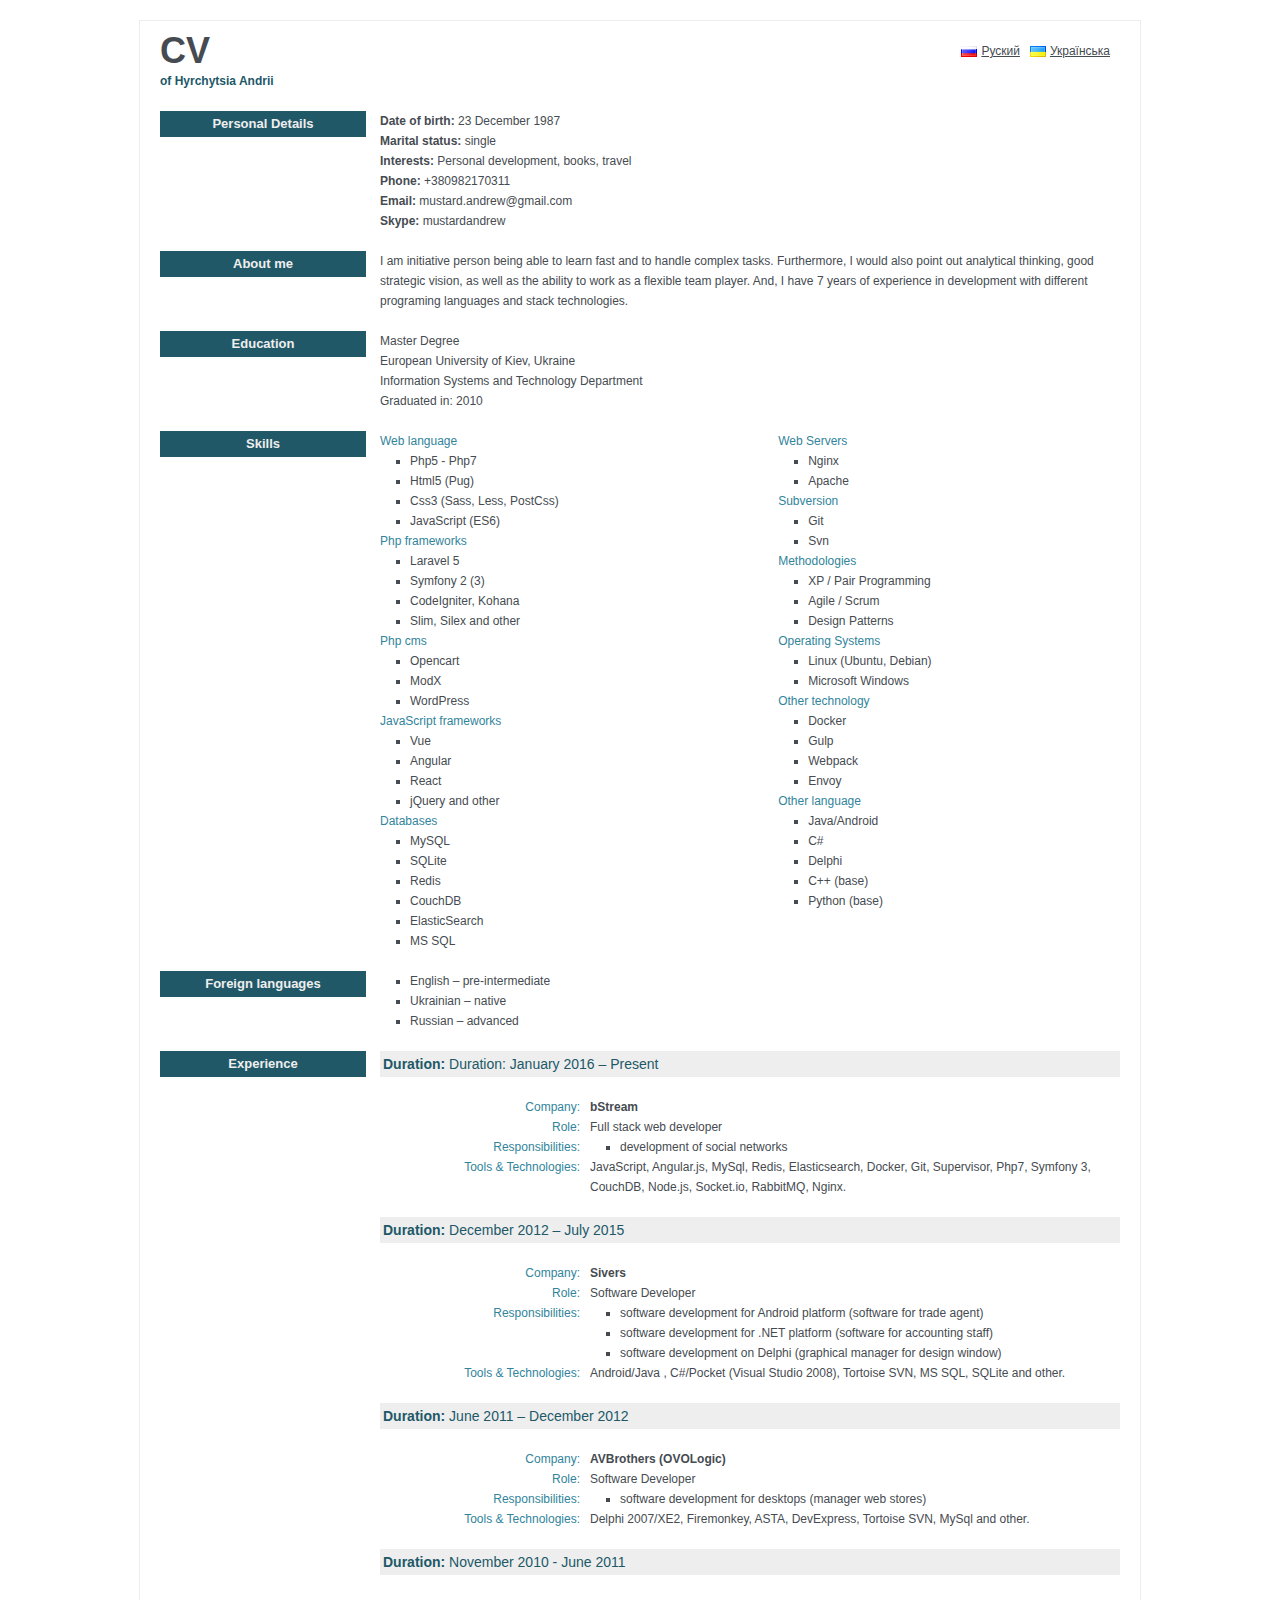
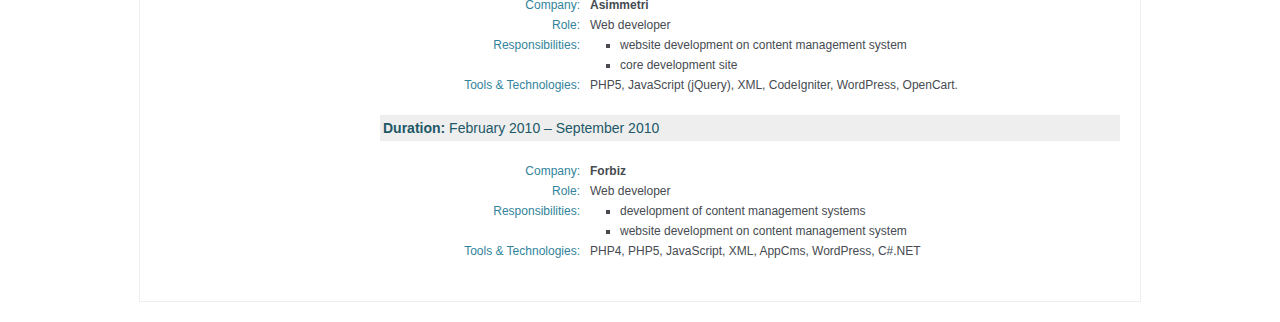
<file: index.html>
<!DOCTYPE html PUBLIC "-//W3C//DTD XHTML 1.0 Strict//EN" "http://www.w3.org/TR/xhtml1/DTD/xhtml1-strict.dtd">
<html xmlns="http://www.w3.org/1999/xhtml">
<head>

    <meta http-equiv="Content-Type" content="text/html;charset=UTF-8" />

    <title>CV of Hyrchytsia Andrii</title>

    <meta name="keywords" content="CV, Hyrchytsia Andrii" />
    <meta name="description" content="CV of Hyrchytsia Andrii" />

    <meta name="author" content="Hyrchytsia Andrii" />

    <link rel="stylesheet" type="text/css" href="styles/reset.css" media="all" />
    <link rel="stylesheet" type="text/css" href="styles/main.css" media="all" />

</head>

<body>
    <div id="wrapper">

        <div id="resume">

            <div id="lang">
                <ul>
                    <li><a href="/ru.html" class="lang-ru">Руский</a></li>
                    <li><a href="/ua.html" class="lang-ua">Українська</a></li>
                </ul>
            </div>

            <div class="container">
                <h1>CV</h1>
                <div class="authorname">
                    of Hyrchytsia Andrii
                </div>
            </div>

            <div class="container">
                <h2>Personal Details</h2>
                <div class="content">
                    <p><strong>Date of birth:</strong> 23 December 1987</p>
                    <p><strong>Marital status:</strong> single</p>
                    <p><strong>Interests:</strong> Personal development, books, travel</p>
                    <p><strong>Phone:</strong> +380982170311</p>
                    <p><strong>Email:</strong> mustard.andrew@gmail.com</p>
                    <p><strong>Skype:</strong> mustardandrew</p>
                </div>
            </div>

            <div class="container">
                <h2>About me</h2>
                <div class="content">
                    <p>I am initiative person being able to learn fast and to handle complex tasks. Furthermore, I would also point out analytical thinking, good strategic vision, as well as the ability to work as a flexible team player. And, I have 7 years of experience in development with different programing languages and stack technologies.</p>
                </div>
            </div>

            <div class="container">
                <h2>Education</h2>
                <div class="content">
                    <p>Master Degree</p>
                    <p>European University of Kiev, Ukraine</p>
                    <p>Information Systems and Technology Department</p>
                    <p>Graduated in: 2010</p>
                </div>
            </div>

            <!--skills-->
            <div class="container">
                <h2>Skills</h2>
                <div class="content">
                    <table>
                        <tr>
                            <td class="left-column">
                                <h3>Web language</h3>
                                <ul>
                                    <li>Php5 - Php7</li>
                                    <li>Html5 (Pug)</li>
                                    <li>Css3 (Sass, Less, PostCss)</li>
                                    <li>JavaScript (ES6)</li>
                                </ul>

                                <h3>Php frameworks</h3>
                                <ul>
                                    <li>Laravel 5</li>
                                    <li>Symfony 2 (3)</li>
                                    <li>CodeIgniter, Kohana</li>
                                    <li>Slim, Silex and other</li>
                                </ul>

                                <h3>Php cms</h3>
                                <ul>
                                    <li>Opencart</li>
                                    <li>ModX</li>
                                    <li>WordPress</li>
                                </ul>

                                <h3>JavaScript frameworks</h3>
                                <ul>
                                    <li>Vue</li>
                                    <li>Angular</li>
                                    <li>React</li>
                                    <li>jQuery and other</li>
                                </ul>

                                <h3>Databases</h3>
                                <ul>
                                    <li>MySQL</li>
                                    <li>SQLite</li>
                                    <li>Redis</li>
                                    <li>CouchDB</li>
                                    <li>ElasticSearch</li>
                                    <li>MS SQL</li>
                                </ul>

                            </td>
                            <td class="right-column">

                                <h3>Web Servers</h3>
                                <ul>
                                    <li>Nginx</li>
                                    <li>Apache</li>
                                </ul>

                                <h3>Subversion</h3>
                                <ul>
                                    <li>Git</li>
                                    <li>Svn</li>
                                </ul>

                                <h3>Methodologies</h3>
                                <ul>
                                    <li>XP / Pair Programming</li>
                                    <li>Agile / Scrum</li>
                                    <li>Design Patterns</li>
                                </ul>

                                <h3>Operating Systems</h3>
                                <ul>
                                    <li>Linux (Ubuntu, Debian)</li>
                                    <li>Microsoft Windows</li>
                                </ul>

                                <h3>Other technology</h3>
                                <ul>
                                    <li>Docker</li>
                                    <li>Gulp</li>
                                    <li>Webpack</li>
                                    <li>Envoy</li>
                                </ul>

                                <h3>Other language</h3>
                                <ul>
                                    <li>Java/Android</li>
                                    <li>C#</li>
                                    <li>Delphi</li>
                                    <li>C++ (base)</li>
                                    <li>Python (base)</li>
                                </ul>

                            </td>
                        </tr>
                    </table>
                </div>
            </div>
            <!--end skills-->

            <div class="container">
                <h2>Foreign languages</h2>
                <div class="content">
                    <ul>
                        <li>English – pre-intermediate</li>
                        <li>Ukrainian – native</li>
                        <li>Russian – advanced</li>
                    </ul>
                </div>
            </div>

            <div class="container">

                <h2>Experience</h2>

                <div class="content">

                    <!-- bStream -->
                    <table>
                        <tr>
                            <th colspan="2"><strong>Duration:</strong> Duration: January 2016 – Present</th>
                        </tr>
                        <tr><td colspan="2">&nbsp;</td></tr>
                        <tr>
                            <td class="title-col"><h3>Company:</h3></td>
                            <td><strong>bStream</strong></td>
                        </tr>
                        <tr>
                            <td class="title-col"><h3>Role:</h3></td>
                            <td> Full stack web developer</td>
                        </tr>
                        <tr>
                            <td class="title-col"><h3>Responsibilities:</h3></td>
                            <td>
                                <ul>
                                    <li>development of social networks</li>
                                </ul>
                            </td>
                        </tr>
                        <tr>
                            <td class="title-col"><h3>Tools &amp; Technologies:</h3></td>
                            <td>JavaScript, Angular.js, MySql, Redis, Elasticsearch, Docker, Git, Supervisor, Php7, Symfony 3, CouchDB, Node.js, Socket.io, RabbitMQ, Nginx.</td>
                        </tr>
                        <tr><td colspan="2">&nbsp;</td></tr>
                    </table><!-- end bStream -->

                    <!-- Sivers -->
                    <table>
                        <tr>
                            <th colspan="2"><strong>Duration:</strong> December 2012 – July 2015</th>
                        </tr>
                        <tr><td colspan="2">&nbsp;</td></tr>
                        <tr>
                            <td class="title-col"><h3>Company:</h3></td>
                            <td><strong>Sivers</strong></td>
                        </tr>
                        <tr>
                            <td class="title-col"><h3>Role:</h3></td>
                            <td>Software Developer</td>
                        </tr>
                        <tr>
                            <td class="title-col"><h3>Responsibilities:</h3></td>
                            <td>
                                <ul>
                                    <li>software development for Android platform (software for trade agent)</li>
                                    <li>software development for .NET platform (software for accounting staff)</li>
                                    <li>software development on Delphi (graphical manager for design window)</li>
                                </ul>
                            </td>
                        </tr>
                        <tr>
                            <td class="title-col"><h3>Tools &amp; Technologies:</h3></td>
                            <td>Android/Java , C#/Pocket (Visual Studio 2008), Tortoise SVN, MS SQL, SQLite and other.</td>
                        </tr>
                        <tr><td colspan="2">&nbsp;</td></tr>
                    </table><!-- end Sivers -->

                    <!-- AVBrothers (OVOLogic) -->
                    <table>
                        <tr>
                            <th colspan="2"><strong>Duration:</strong> June 2011 – December 2012</th>
                        </tr>
                        <tr><td colspan="2">&nbsp;</td></tr>
                        <tr>
                            <td class="title-col"><h3>Company:</h3></td>
                            <td><strong>AVBrothers (OVOLogic)</strong></td>
                        </tr>
                        <tr>
                            <td class="title-col"><h3>Role:</h3></td>
                            <td>Software Developer</td>
                        </tr>
                        <tr>
                            <td class="title-col"><h3>Responsibilities:</h3></td>
                            <td>
                                <ul>
                                    <li>software development for desktops (manager web stores)</li>
                                </ul>
                            </td>
                        </tr>
                        <tr>
                            <td class="title-col"><h3>Tools &amp; Technologies:</h3></td>
                            <td>Delphi 2007/XE2, Firemonkey, ASTA, DevExpress, Tortoise SVN, MySql and other.</td>
                        </tr>
                        <tr><td colspan="2">&nbsp;</td></tr>
                    </table><!-- end AVBrothers (OVOLogic) -->

                    <!-- Asimmetri -->
                    <table>
                        <tr>
                            <th colspan="2"><strong>Duration:</strong> November 2010 - June 2011</th>
                        </tr>
                        <tr><td colspan="2">&nbsp;</td></tr>
                        <tr>
                            <td class="title-col"><h3>Company:</h3></td>
                            <td><strong>Asimmetri</strong></td>
                        </tr>
                        <tr>
                            <td class="title-col"><h3>Role:</h3></td>
                            <td>Web developer</td>
                        </tr>
                        <tr>
                            <td class="title-col"><h3>Responsibilities:</h3></td>
                            <td>
                                <ul>
                                    <li>website development on content management system</li>
                                    <li>core development site</li>
                                </ul>
                            </td>
                        </tr>
                        <tr>
                            <td class="title-col"><h3>Tools &amp; Technologies:</h3></td>
                            <td>PHP5, JavaScript (jQuery), XML, CodeIgniter, WordPress, OpenCart.</td>
                        </tr>
                        <tr><td colspan="2">&nbsp;</td></tr>
                    </table><!-- Asimmetri -->

                    <!-- Forbiz -->
                    <table>
                        <tr>
                            <th colspan="2"><strong>Duration:</strong> February 2010 – September 2010</th>
                        </tr>
                        <tr><td colspan="2">&nbsp;</td></tr>
                        <tr>
                            <td class="title-col"><h3>Company:</h3></td>
                            <td><strong>Forbiz</strong></td>
                        </tr>
                        <tr>
                            <td class="title-col"><h3>Role:</h3></td>
                            <td>Web developer</td>
                        </tr>
                        <tr>
                            <td class="title-col"><h3>Responsibilities:</h3></td>
                            <td>
                                <ul>
                                    <li>development of content management systems</li>
                                    <li>website development on content management system</li>
                                </ul>
                            </td>
                        </tr>
                        <tr>
                            <td class="title-col"><h3>Tools &amp; Technologies:</h3></td>
                            <td>PHP4, PHP5, JavaScript, XML, AppCms, WordPress, C#.NET</td>
                        </tr>
                        <tr><td colspan="2">&nbsp;</td></tr>
                    </table><!-- Forbiz -->                 

                </div>
            </div>

        </div>

    </div>
</body>
</file>
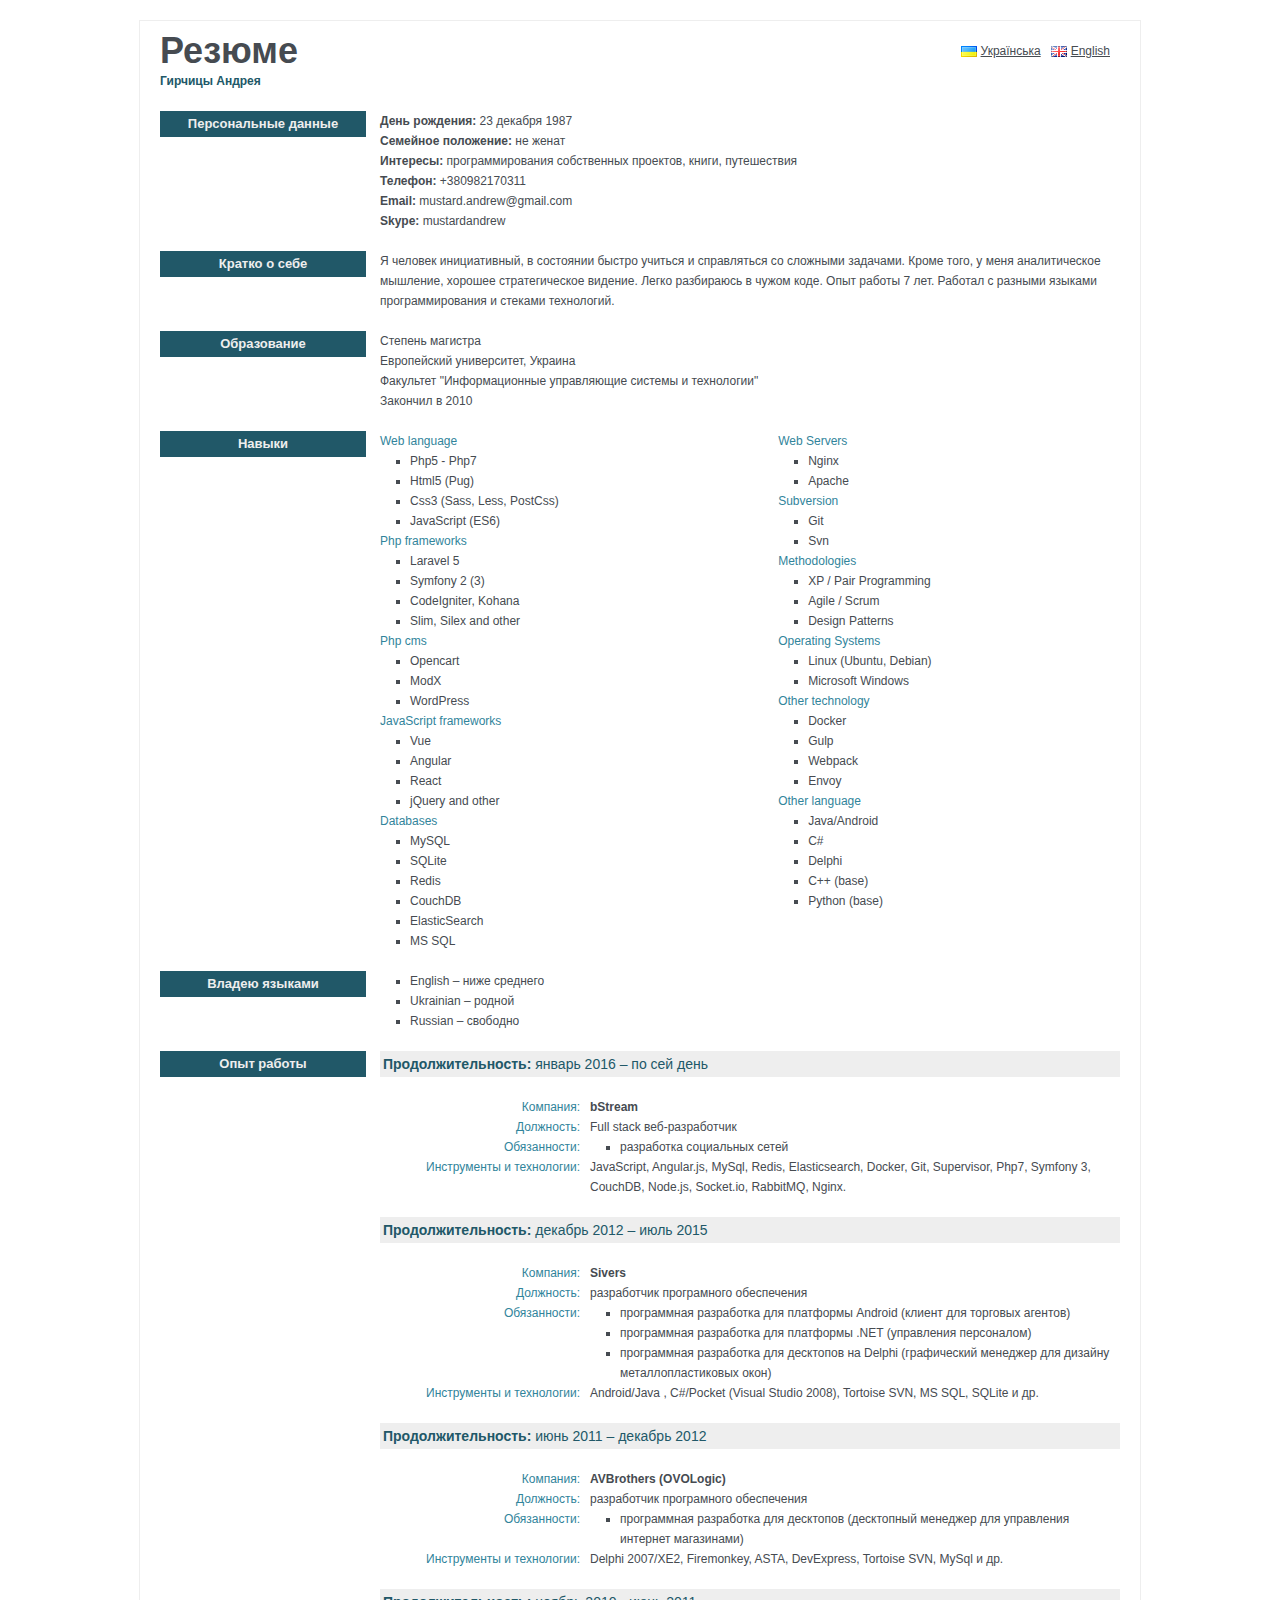
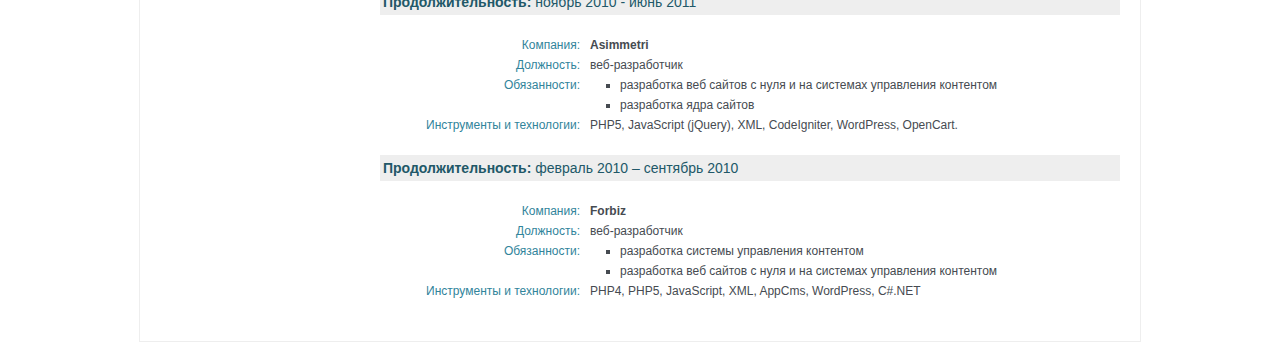
<file: ru.html>
<!DOCTYPE html PUBLIC "-//W3C//DTD XHTML 1.0 Strict//EN" "http://www.w3.org/TR/xhtml1/DTD/xhtml1-strict.dtd">
<html xmlns="http://www.w3.org/1999/xhtml">
<head>

    <meta http-equiv="Content-Type" content="text/html;charset=UTF-8" />

    <title>Резюме Гирчицы Андрея</title>

    <meta name="keywords" content="Резюме, Гирчица Андрей" />
    <meta name="description" content="Резюме Гирчицы Андрея" />

    <meta name="author" content="Гирчица Андрей" />

    <link rel="stylesheet" type="text/css" href="styles/reset.css" media="all" />
    <link rel="stylesheet" type="text/css" href="styles/main.css" media="all" />

</head>

<body>
    <div id="wrapper">

        <div id="resume">

            <div id="lang">
                <ul>
                    <li><a href="/ua.html" class="lang-ua">Українська</a></li>
                    <li><a href="/" class="lang-gb">English</a></li>
                </ul>
            </div>

            <div class="container">
                <h1>Резюме</h1>
                <div class="authorname">
                    Гирчицы Андрея
                </div>
            </div>

            <div class="container">
                <h2>Персональные данные</h2>
                <div class="content">
                    <p><strong>День рождения:</strong> 23 декабря 1987</p>
                    <p><strong>Семейное положение:</strong> не женат</p>
                    <p><strong>Интересы:</strong> программирования собственных проектов, книги, путешествия</p>
                    <p><strong>Телефон:</strong> +380982170311</p>
                    <p><strong>Email:</strong> mustard.andrew@gmail.com</p>
                    <p><strong>Skype:</strong> mustardandrew</p>
                </div>
            </div>

            <div class="container">
                <h2>Кратко о себе</h2>
                <div class="content">
                    <p>Я человек инициативный, в состоянии быстро учиться и справляться со сложными задачами. Кроме того, у меня аналитическое мышление, хорошее стратегическое видение. Легко разбираюсь в чужом коде. Опыт работы 7 лет. Работал с разными языками программирования и стеками технологий.</p>
                </div>
            </div>

            <div class="container">
                <h2>Образование</h2>
                <div class="content">
                    <p>Степень магистра</p>
                    <p>Европейский университет, Украина</p>
                    <p>Факультет "Информационные управляющие системы и технологии"</p>
                    <p>Закончил в 2010</p>
                </div>
            </div>

            <!--skills-->
            <div class="container">
                <h2>Навыки</h2>
                <div class="content">
                    <table>
                        <tr>
                            <td class="left-column">
                                <h3>Web language</h3>
                                <ul>
                                    <li>Php5 - Php7</li>
                                    <li>Html5 (Pug)</li>
                                    <li>Css3 (Sass, Less, PostCss)</li>
                                    <li>JavaScript (ES6)</li>
                                </ul>

                                <h3>Php frameworks</h3>
                                <ul>
                                    <li>Laravel 5</li>
                                    <li>Symfony 2 (3)</li>
                                    <li>CodeIgniter, Kohana</li>
                                    <li>Slim, Silex and other</li>
                                </ul>

                                <h3>Php cms</h3>
                                <ul>
                                    <li>Opencart</li>
                                    <li>ModX</li>
                                    <li>WordPress</li>
                                </ul>

                                <h3>JavaScript frameworks</h3>
                                <ul>
                                    <li>Vue</li>
                                    <li>Angular</li>
                                    <li>React</li>
                                    <li>jQuery and other</li>
                                </ul>

                                <h3>Databases</h3>
                                <ul>
                                    <li>MySQL</li>
                                    <li>SQLite</li>
                                    <li>Redis</li>
                                    <li>CouchDB</li>
                                    <li>ElasticSearch</li>
                                    <li>MS SQL</li>
                                </ul>

                            </td>
                            <td class="right-column">

                                <h3>Web Servers</h3>
                                <ul>
                                    <li>Nginx</li>
                                    <li>Apache</li>
                                </ul>

                                <h3>Subversion</h3>
                                <ul>
                                    <li>Git</li>
                                    <li>Svn</li>
                                </ul>

                                <h3>Methodologies</h3>
                                <ul>
                                    <li>XP / Pair Programming</li>
                                    <li>Agile / Scrum</li>
                                    <li>Design Patterns</li>
                                </ul>

                                <h3>Operating Systems</h3>
                                <ul>
                                    <li>Linux (Ubuntu, Debian)</li>
                                    <li>Microsoft Windows</li>
                                </ul>

                                <h3>Other technology</h3>
                                <ul>
                                    <li>Docker</li>
                                    <li>Gulp</li>
                                    <li>Webpack</li>
                                    <li>Envoy</li>
                                </ul>

                                <h3>Other language</h3>
                                <ul>
                                    <li>Java/Android</li>
                                    <li>C#</li>
                                    <li>Delphi</li>
                                    <li>C++ (base)</li>
                                    <li>Python (base)</li>
                                </ul>

                            </td>
                        </tr>
                    </table>
                </div>
            </div>
            <!--end skills-->

            <div class="container">
                <h2>Владею языками</h2>
                <div class="content">
                    <ul>
                        <li>English – ниже среднего</li>
                        <li>Ukrainian – родной</li>
                        <li>Russian – свободно</li>
                    </ul>
                </div>
            </div>

            <div class="container">

                <h2>Опыт работы</h2>

                <div class="content">

                    <!-- bStream -->
                    <table>
                        <tr>
                            <th colspan="2"><strong>Продолжительность:</strong> январь 2016 – по сей день</th>
                        </tr>
                        <tr><td colspan="2">&nbsp;</td></tr>
                        <tr>
                            <td class="title-col"><h3>Компания:</h3></td>
                            <td><strong>bStream</strong></td>
                        </tr>
                        <tr>
                            <td class="title-col"><h3>Должность:</h3></td>
                            <td>Full stack веб-разработчик</td>
                        </tr>
                        <tr>
                            <td class="title-col"><h3>Обязанности:</h3></td>
                            <td>
                                <ul>
                                    <li>разработка социальных сетей</li>
                                </ul>
                            </td>
                        </tr>
                        <tr>
                            <td class="title-col"><h3>Инструменты и технологии:</h3></td>
                            <td>JavaScript, Angular.js, MySql, Redis, Elasticsearch, Docker, Git, Supervisor, Php7, Symfony 3, CouchDB, Node.js, Socket.io, RabbitMQ, Nginx.</td>
                        </tr>
                        <tr><td colspan="2">&nbsp;</td></tr>
                    </table><!-- end bStream -->

                    <!-- Sivers -->
                    <table>
                        <tr>
                            <th colspan="2"><strong>Продолжительность:</strong> декабрь 2012 – июль 2015</th>
                        </tr>
                        <tr><td colspan="2">&nbsp;</td></tr>
                        <tr>
                            <td class="title-col"><h3>Компания:</h3></td>
                            <td><strong>Sivers</strong></td>
                        </tr>
                        <tr>
                            <td class="title-col"><h3>Должность:</h3></td>
                            <td>разработчик програмного обеспечения</td>
                        </tr>
                        <tr>
                            <td class="title-col"><h3>Обязанности:</h3></td>
                            <td>
                                <ul>
                                    <li>программная разработка для платформы Android (клиент для торговых агентов)</li>
                                    <li>программная разработка для платформы .NET (управления персоналом)</li>
                                    <li>программная разработка для десктопов на Delphi (графический менеджер для дизайну металлопластиковых окон)</li>
                                </ul>
                            </td>
                        </tr>
                        <tr>
                            <td class="title-col"><h3>Инструменты и технологии:</h3></td>
                            <td>Android/Java , C#/Pocket (Visual Studio 2008), Tortoise SVN, MS SQL, SQLite и др.</td>
                        </tr>
                        <tr><td colspan="2">&nbsp;</td></tr>
                    </table><!-- end Sivers -->

                    <!-- AVBrothers (OVOLogic) -->
                    <table>
                        <tr>
                            <th colspan="2"><strong>Продолжительность:</strong> июнь 2011 – декабрь 2012</th>
                        </tr>
                        <tr><td colspan="2">&nbsp;</td></tr>
                        <tr>
                            <td class="title-col"><h3>Компания:</h3></td>
                            <td><strong>AVBrothers (OVOLogic)</strong></td>
                        </tr>
                        <tr>
                            <td class="title-col"><h3>Должность:</h3></td>
                            <td>разработчик програмного обеспечения</td>
                        </tr>
                        <tr>
                            <td class="title-col"><h3>Обязанности:</h3></td>
                            <td>
                                <ul>
                                    <li>программная разработка для десктопов  (десктопный менеджер для управления интернет магазинами)</li>
                                </ul>
                            </td>
                        </tr>
                        <tr>
                            <td class="title-col"><h3>Инструменты и технологии:</h3></td>
                            <td>Delphi 2007/XE2, Firemonkey, ASTA, DevExpress, Tortoise SVN, MySql и др.</td>
                        </tr>
                        <tr><td colspan="2">&nbsp;</td></tr>
                    </table><!-- end AVBrothers (OVOLogic) -->

                    <!-- Asimmetri -->
                    <table>
                        <tr>
                            <th colspan="2"><strong>Продолжительность:</strong> ноябрь 2010 - июнь 2011</th>
                        </tr>
                        <tr><td colspan="2">&nbsp;</td></tr>
                        <tr>
                            <td class="title-col"><h3>Компания:</h3></td>
                            <td><strong>Asimmetri</strong></td>
                        </tr>
                        <tr>
                            <td class="title-col"><h3>Должность:</h3></td>
                            <td>веб-разработчик</td>
                        </tr>
                        <tr>
                            <td class="title-col"><h3>Обязанности:</h3></td>
                            <td>
                                <ul>
                                    <li>разработка веб сайтов с нуля и на системах управления контентом</li>
                                    <li>разработка ядра сайтов</li>
                                </ul>
                            </td>
                        </tr>
                        <tr>
                            <td class="title-col"><h3>Инструменты и технологии:</h3></td>
                            <td>PHP5, JavaScript (jQuery), XML, CodeIgniter, WordPress, OpenCart.</td>
                        </tr>
                        <tr><td colspan="2">&nbsp;</td></tr>
                    </table><!-- Asimmetri -->

                    <!-- Forbiz -->
                    <table>
                        <tr>
                            <th colspan="2"><strong>Продолжительность:</strong> февраль 2010 – сентябрь 2010</th>
                        </tr>
                        <tr><td colspan="2">&nbsp;</td></tr>
                        <tr>
                            <td class="title-col"><h3>Компания:</h3></td>
                            <td><strong>Forbiz</strong></td>
                        </tr>
                        <tr>
                            <td class="title-col"><h3>Должность:</h3></td>
                            <td>веб-разработчик</td>
                        </tr>
                        <tr>
                            <td class="title-col"><h3>Обязанности:</h3></td>
                            <td>
                                <ul>
                                    <li>разработка системы управления контентом</li>
                                    <li>разработка веб сайтов с нуля и на системах управления контентом</li>
                                </ul>
                            </td>
                        </tr>
                        <tr>
                            <td class="title-col"><h3>Инструменты и технологии:</h3></td>
                            <td>PHP4, PHP5, JavaScript, XML, AppCms, WordPress, C#.NET</td>
                        </tr>
                        <tr><td colspan="2">&nbsp;</td></tr>
                    </table><!-- Forbiz -->                 

                </div>
            </div>

        </div>

    </div>
</body>
</file>
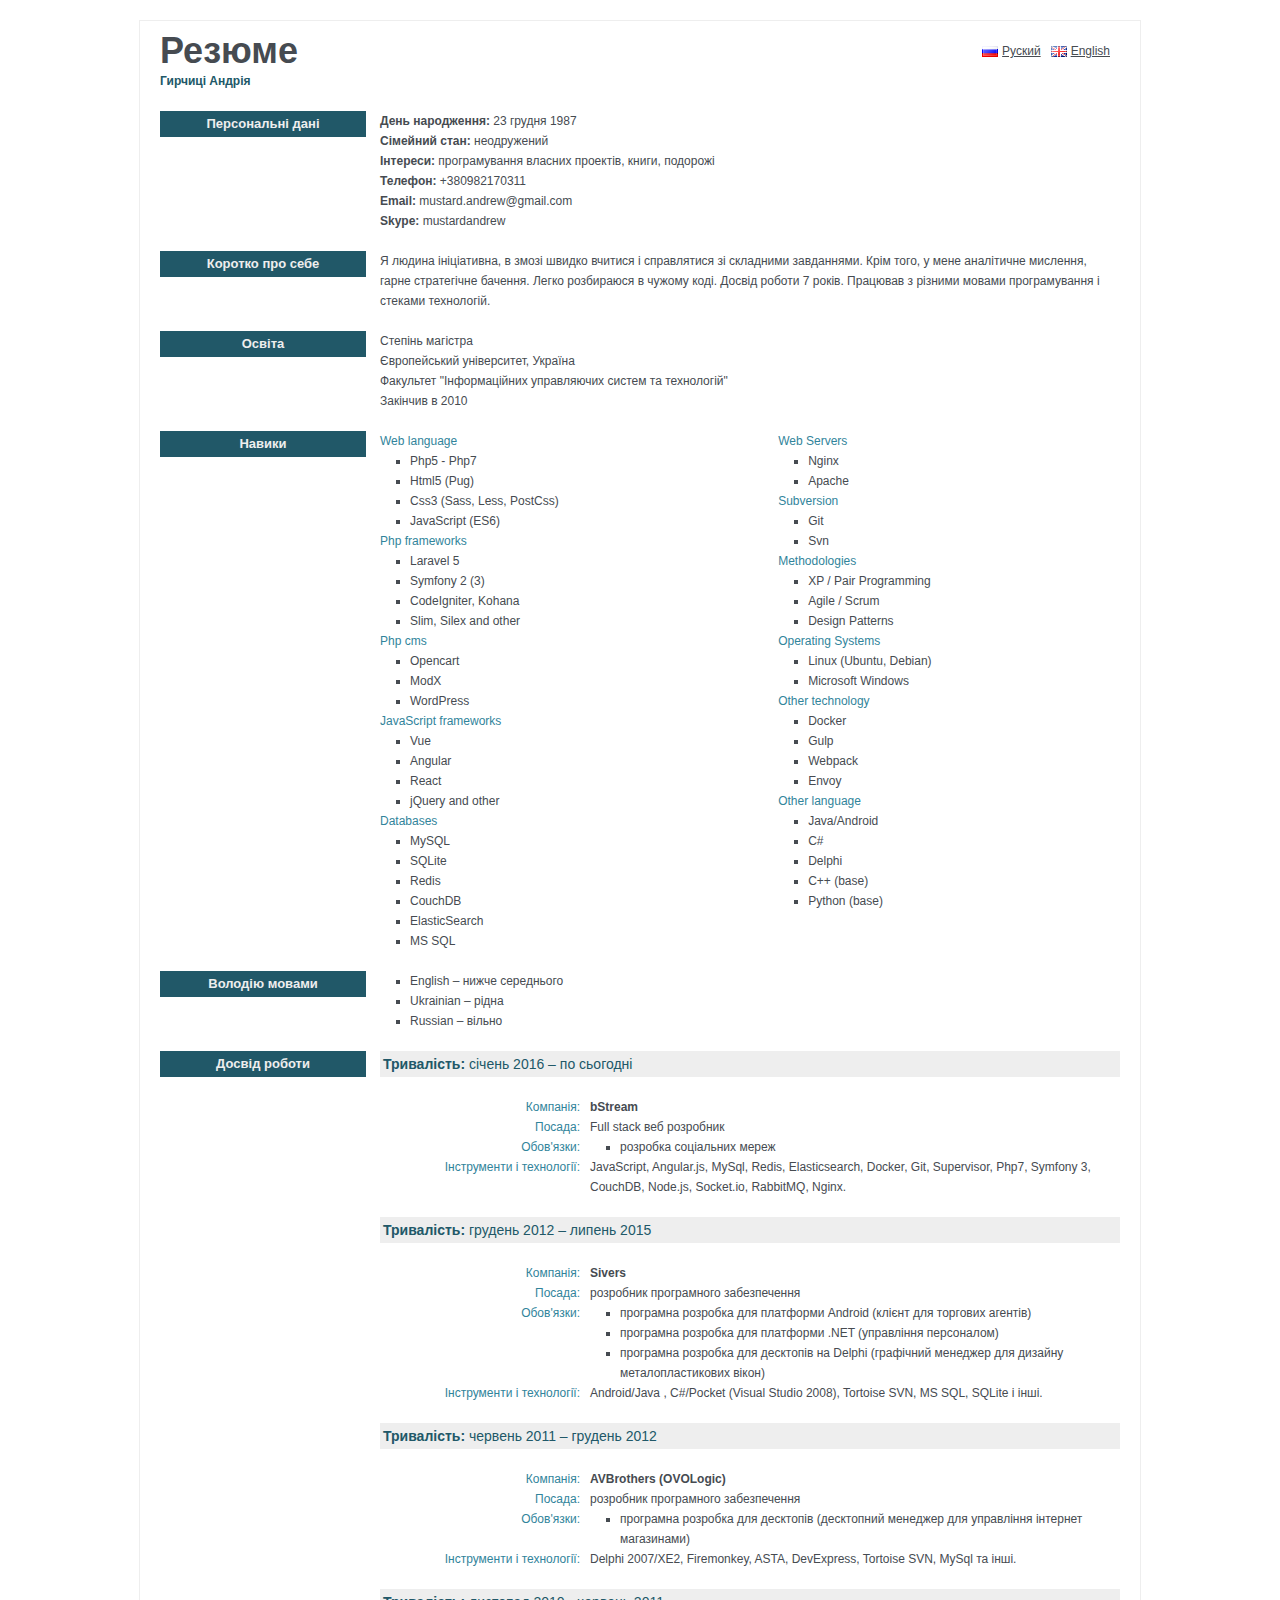
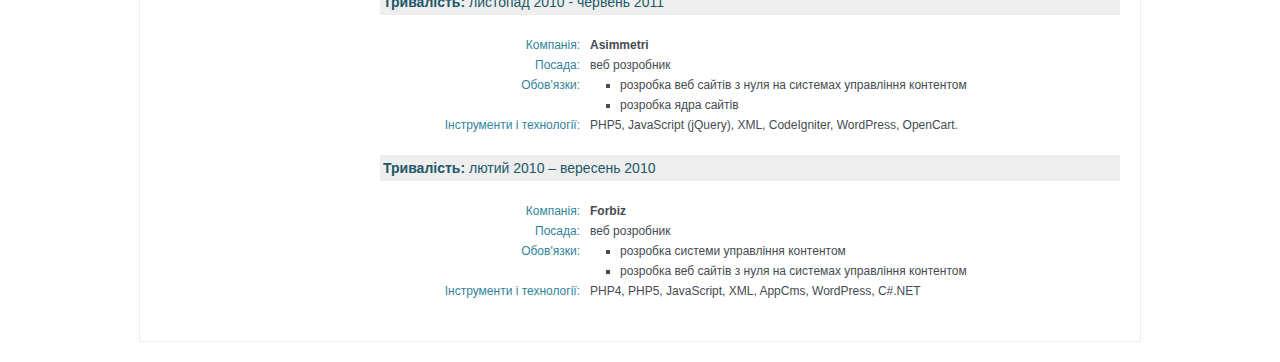
<file: ua.html>
<!DOCTYPE html PUBLIC "-//W3C//DTD XHTML 1.0 Strict//EN" "http://www.w3.org/TR/xhtml1/DTD/xhtml1-strict.dtd">
<html xmlns="http://www.w3.org/1999/xhtml">
<head>

    <meta http-equiv="Content-Type" content="text/html;charset=UTF-8" />

    <title>Резюме Гирчиці Андрія</title>

    <meta name="keywords" content="Резюме, Гирчиця Андрій" />
    <meta name="description" content="Резюме Гирчиці Андрія" />

    <meta name="author" content="Гирчиця Андрій" />

    <link rel="stylesheet" type="text/css" href="styles/reset.css" media="all" />
    <link rel="stylesheet" type="text/css" href="styles/main.css" media="all" />

</head>

<body>
    <div id="wrapper">

        <div id="resume">

            <div id="lang">
                <ul>
                    <li><a href="/ru.html" class="lang-ru">Руский</a></li>
                    <li><a href="/" class="lang-gb">English</a></li>
                </ul>
            </div>

            <div class="container">
                <h1>Резюме</h1>
                <div class="authorname">
                    Гирчиці Андрія
                </div>
            </div>

            <div class="container">
                <h2>Персональні дані</h2>
                <div class="content">
                    <p><strong>День народження:</strong> 23 грудня 1987</p>
                    <p><strong>Сімейний стан:</strong> неодружений</p>
                    <p><strong>Інтереси:</strong> програмування власних проектів, книги, подорожі</p>
                    <p><strong>Телефон:</strong> +380982170311</p>
                    <p><strong>Email:</strong> mustard.andrew@gmail.com</p>
                    <p><strong>Skype:</strong> mustardandrew</p>
                </div>
            </div>

            <div class="container">
                <h2>Коротко про себе</h2>
                <div class="content">
                    <p>Я людина ініціативна, в змозі швидко вчитися і справлятися зі складними завданнями. Крім того, у мене аналітичне мислення, гарне стратегічне бачення. Легко розбираюся в чужому коді. Досвід роботи 7 років. Працював з різними мовами програмування і стеками технологій.</p>
                </div>
            </div>

            <div class="container">
                <h2>Освіта</h2>
                <div class="content">
                    <p>Степінь магістра</p>
                    <p>Європейський університет, Україна</p>
                    <p>Факультет "Інформаційних управляючих систем та технологій"</p>
                    <p>Закінчив в 2010</p>
                </div>
            </div>

            <!--skills-->
            <div class="container">
                <h2>Навики</h2>
                <div class="content">
                    <table>
                        <tr>
                            <td class="left-column">
                                <h3>Web language</h3>
                                <ul>
                                    <li>Php5 - Php7</li>
                                    <li>Html5 (Pug)</li>
                                    <li>Css3 (Sass, Less, PostCss)</li>
                                    <li>JavaScript (ES6)</li>
                                </ul>

                                <h3>Php frameworks</h3>
                                <ul>
                                    <li>Laravel 5</li>
                                    <li>Symfony 2 (3)</li>
                                    <li>CodeIgniter, Kohana</li>
                                    <li>Slim, Silex and other</li>
                                </ul>

                                <h3>Php cms</h3>
                                <ul>
                                    <li>Opencart</li>
                                    <li>ModX</li>
                                    <li>WordPress</li>
                                </ul>

                                <h3>JavaScript frameworks</h3>
                                <ul>
                                    <li>Vue</li>
                                    <li>Angular</li>
                                    <li>React</li>
                                    <li>jQuery and other</li>
                                </ul>

                                <h3>Databases</h3>
                                <ul>
                                    <li>MySQL</li>
                                    <li>SQLite</li>
                                    <li>Redis</li>
                                    <li>CouchDB</li>
                                    <li>ElasticSearch</li>
                                    <li>MS SQL</li>
                                </ul>

                            </td>
                            <td class="right-column">

                                <h3>Web Servers</h3>
                                <ul>
                                    <li>Nginx</li>
                                    <li>Apache</li>
                                </ul>

                                <h3>Subversion</h3>
                                <ul>
                                    <li>Git</li>
                                    <li>Svn</li>
                                </ul>

                                <h3>Methodologies</h3>
                                <ul>
                                    <li>XP / Pair Programming</li>
                                    <li>Agile / Scrum</li>
                                    <li>Design Patterns</li>
                                </ul>

                                <h3>Operating Systems</h3>
                                <ul>
                                    <li>Linux (Ubuntu, Debian)</li>
                                    <li>Microsoft Windows</li>
                                </ul>

                                <h3>Other technology</h3>
                                <ul>
                                    <li>Docker</li>
                                    <li>Gulp</li>
                                    <li>Webpack</li>
                                    <li>Envoy</li>
                                </ul>

                                <h3>Other language</h3>
                                <ul>
                                    <li>Java/Android</li>
                                    <li>C#</li>
                                    <li>Delphi</li>
                                    <li>C++ (base)</li>
                                    <li>Python (base)</li>
                                </ul>

                            </td>
                        </tr>
                    </table>
                </div>
            </div>
            <!--end skills-->

            <div class="container">
                <h2>Володію мовами</h2>
                <div class="content">
                    <ul>
                        <li>English – нижче середнього</li>
                        <li>Ukrainian – рідна</li>
                        <li>Russian – вільно</li>
                    </ul>
                </div>
            </div>

            <div class="container">

                <h2>Досвід роботи</h2>

                <div class="content">

                    <!-- bStream -->
                    <table>
                        <tr>
                            <th colspan="2"><strong>Тривалість:</strong> січень 2016 – по сьогодні</th>
                        </tr>
                        <tr><td colspan="2">&nbsp;</td></tr>
                        <tr>
                            <td class="title-col"><h3>Компанія:</h3></td>
                            <td><strong>bStream</strong></td>
                        </tr>
                        <tr>
                            <td class="title-col"><h3>Посада:</h3></td>
                            <td>Full stack веб розробник</td>
                        </tr>
                        <tr>
                            <td class="title-col"><h3>Обов'язки:</h3></td>
                            <td>
                                <ul>
                                    <li>розробка соціальних мереж</li>
                                </ul>
                            </td>
                        </tr>
                        <tr>
                            <td class="title-col"><h3>Інструменти і технології:</h3></td>
                            <td>JavaScript, Angular.js, MySql, Redis, Elasticsearch, Docker, Git, Supervisor, Php7, Symfony 3, CouchDB, Node.js, Socket.io, RabbitMQ, Nginx.</td>
                        </tr>
                        <tr><td colspan="2">&nbsp;</td></tr>
                    </table><!-- end bStream -->

                    <!-- Sivers -->
                    <table>
                        <tr>
                            <th colspan="2"><strong>Тривалість:</strong> грудень 2012 – липень 2015</th>
                        </tr>
                        <tr><td colspan="2">&nbsp;</td></tr>
                        <tr>
                            <td class="title-col"><h3>Компанія:</h3></td>
                            <td><strong>Sivers</strong></td>
                        </tr>
                        <tr>
                            <td class="title-col"><h3>Посада:</h3></td>
                            <td>розробник програмного забезпечення</td>
                        </tr>
                        <tr>
                            <td class="title-col"><h3>Обов'язки:</h3></td>
                            <td>
                                <ul>
                                    <li>програмна розробка для платформи Android (клієнт для торгових агентів)</li>
                                    <li>програмна розробка для платформи .NET (управління персоналом)</li>
                                    <li>програмна розробка для десктопів на Delphi (графічний менеджер для дизайну металопластикових вікон)</li>
                                </ul>
                            </td>
                        </tr>
                        <tr>
                            <td class="title-col"><h3>Інструменти і технології:</h3></td>
                            <td>Android/Java , C#/Pocket (Visual Studio 2008), Tortoise SVN, MS SQL, SQLite і інші.</td>
                        </tr>
                        <tr><td colspan="2">&nbsp;</td></tr>
                    </table><!-- end Sivers -->

                    <!-- AVBrothers (OVOLogic) -->
                    <table>
                        <tr>
                            <th colspan="2"><strong>Тривалість:</strong> червень 2011 – грудень 2012</th>
                        </tr>
                        <tr><td colspan="2">&nbsp;</td></tr>
                        <tr>
                            <td class="title-col"><h3>Компанія:</h3></td>
                            <td><strong>AVBrothers (OVOLogic)</strong></td>
                        </tr>
                        <tr>
                            <td class="title-col"><h3>Посада:</h3></td>
                            <td>розробник програмного забезпечення</td>
                        </tr>
                        <tr>
                            <td class="title-col"><h3>Обов'язки:</h3></td>
                            <td>
                                <ul>
                                    <li>програмна розробка для десктопів (десктопний менеджер для управління інтернет магазинами)</li>
                                </ul>
                            </td>
                        </tr>
                        <tr>
                            <td class="title-col"><h3>Інструменти і технології:</h3></td>
                            <td>Delphi 2007/XE2, Firemonkey, ASTA, DevExpress, Tortoise SVN, MySql та інші.</td>
                        </tr>
                        <tr><td colspan="2">&nbsp;</td></tr>
                    </table><!-- end AVBrothers (OVOLogic) -->

                    <!-- Asimmetri -->
                    <table>
                        <tr>
                            <th colspan="2"><strong>Тривалість:</strong> листопад 2010 - червень 2011</th>
                        </tr>
                        <tr><td colspan="2">&nbsp;</td></tr>
                        <tr>
                            <td class="title-col"><h3>Компанія:</h3></td>
                            <td><strong>Asimmetri</strong></td>
                        </tr>
                        <tr>
                            <td class="title-col"><h3>Посада:</h3></td>
                            <td>веб розробник</td>
                        </tr>
                        <tr>
                            <td class="title-col"><h3>Обов'язки:</h3></td>
                            <td>
                                <ul>
                                    <li>розробка веб сайтів з нуля на системах управління контентом</li>
                                    <li>розробка ядра сайтів</li>
                                </ul>
                            </td>
                        </tr>
                        <tr>
                            <td class="title-col"><h3>Інструменти і технології:</h3></td>
                            <td>PHP5, JavaScript (jQuery), XML, CodeIgniter, WordPress, OpenCart.</td>
                        </tr>
                        <tr><td colspan="2">&nbsp;</td></tr>
                    </table><!-- Asimmetri -->

                    <!-- Forbiz -->
                    <table>
                        <tr>
                            <th colspan="2"><strong>Тривалість:</strong> лютий 2010 – вересень 2010</th>
                        </tr>
                        <tr><td colspan="2">&nbsp;</td></tr>
                        <tr>
                            <td class="title-col"><h3>Компанія:</h3></td>
                            <td><strong>Forbiz</strong></td>
                        </tr>
                        <tr>
                            <td class="title-col"><h3>Посада:</h3></td>
                            <td>веб розробник</td>
                        </tr>
                        <tr>
                            <td class="title-col"><h3>Обов'язки:</h3></td>
                            <td>
                                <ul>
                                    <li>розробка системи управління контентом</li>
                                    <li>розробка веб сайтів з нуля на системах управління контентом</li>
                                </ul>
                            </td>
                        </tr>
                        <tr>
                            <td class="title-col"><h3>Інструменти і технології:</h3></td>
                            <td>PHP4, PHP5, JavaScript, XML, AppCms, WordPress, C#.NET</td>
                        </tr>
                        <tr><td colspan="2">&nbsp;</td></tr>
                    </table><!-- Forbiz -->                 

                </div>
            </div>

        </div>

    </div>
</body>
</file>
<file: styles/main.css>
#wrapper {
    font-family: "PT Sans",Verdana,sans-serif;
    color: #464B51;
    font-size: 12px;
    line-height: 20px;
}

#resume {
    width: 1000px;
    margin: 20px auto;
    border: 1px solid #eee;
    padding-bottom: 20px;
}

.container {
    margin: 20px 20px 0 20px;
}

h1 {
    font-size: 36px;
    font-weight: bold;
    margin-bottom: 10px;
}

.authorname {
    color: #215868;
    font-weight: bold;
}

h2 {
    color: #eee;
    font-size: 13px;
    width: 200px;
    float: left;
    font-weight: bold;
    background-color: #215868;
    padding: 3px;
    text-align: center;
}

.content {
    margin-left: 220px;

}

h3 {
    color: #31849B;
    font-weight: 500;
}

ul {
    list-style: square;
    margin-left: 30px;
}

a {
    text-decoration: underline;
}

a:hover {
    text-decoration: none;
}

strong {
    font-weight: bold;
}

.title-col {
    text-align: right;
    padding-right: 10px;
    width: 200px;
}

th {
    font-size: 14px;
    background-color: #eee;
    color: #215868;
    padding: 3px;
    margin-bottom: 10px;
}

table {
    width: 100%;
}

#lang {
    position: relative;
    float: right;
    display: block;
    margin: 20px;
}

#lang ul{
    list-style: none;
}

#lang ul li {
    float: left;
    margin-right: 10px;
}

#lang ul li a {
    display: block;
    padding-left: 20px;
}

.lang-ru {
    background: url(../images/ru.png) no-repeat center left;
}

.lang-ua {
    background: url(../images/ua.png) no-repeat center left;
}

.lang-gb {
    background: url(../images/gb.png) no-repeat center left;
}
</file>
